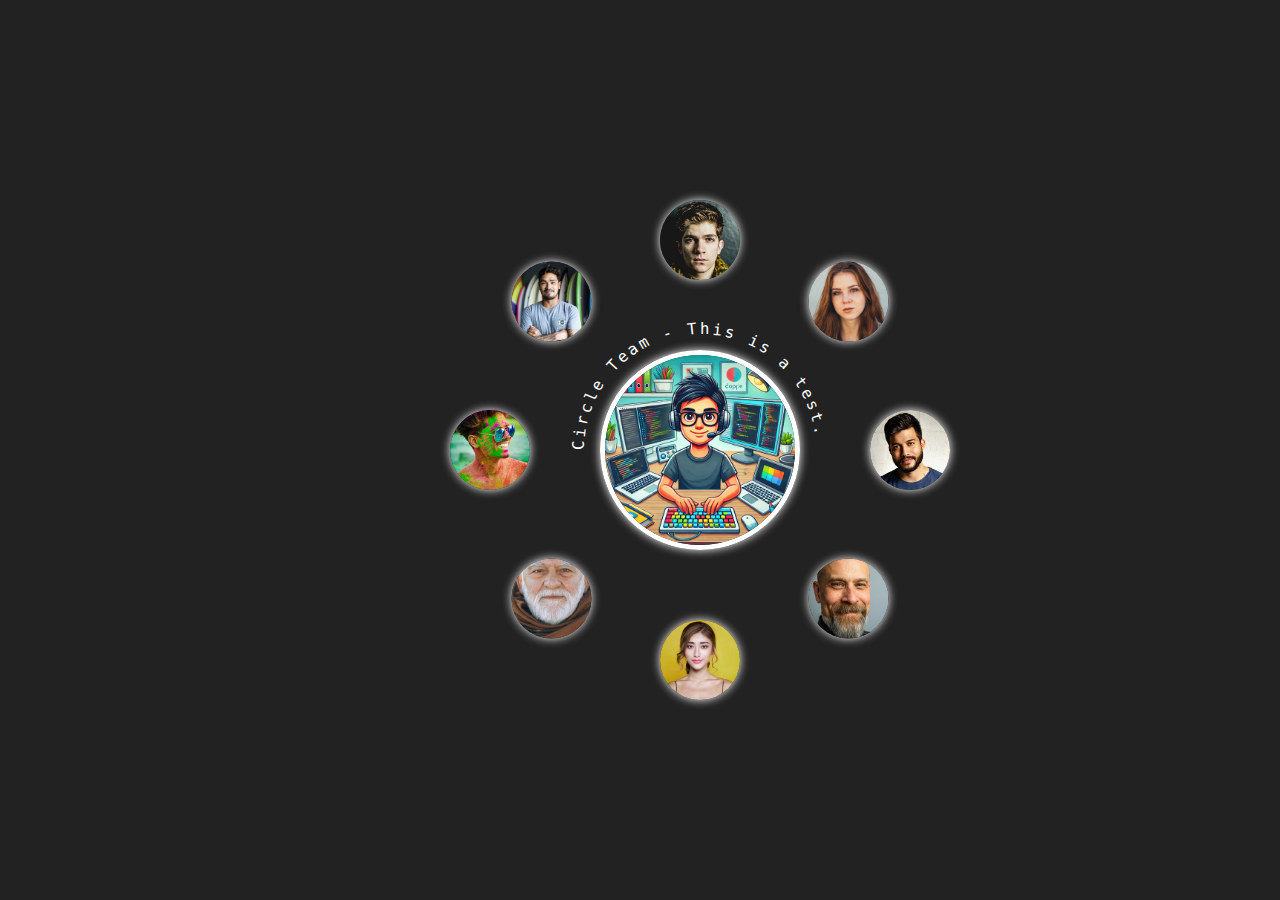
<file: 00-circle-team/index.html>
<!doctype html>
<html lang="en">
    <head>
        <meta charset="UTF-8" />
        <meta name="viewport" content="width=device-width, initial-scale=1.0" />
        <title>Circle Team</title>
        <link rel="stylesheet" href="./assets/css/style.css" />
    </head>
    <body>
        <div class="container">
            <div class="box">
                <div class="img">
                    <div class="imgBox" style="--i: 1">
                        <img
                            src="./assets/images/faces/prof1.jpg"
                            alt="Image Profile 1"
                        />
                    </div>
                    <div class="imgBox" style="--i: 2">
                        <img
                            src="./assets/images/faces/prof2.jpg"
                            alt="Image Profile 2"
                        />
                </div>
                <div class="imgBox" style="--i: 3">
                    <img
                        src="./assets/images/faces/prof3.jpg"
                        alt="Image Profile 3"
                    />
                </div>
                <div class="imgBox" style="--i: 4">
                    <img
                        src="./assets/images/faces/prof4.jpg"
                        alt="Image Profile 4"
                    />
                </div>
                <div class="imgBox" style="--i: 5">
                    <img
                        src="./assets/images/faces/prof5.jpg"
                        alt="Image Profile 5"
                    />
                </div>
                <div class="imgBox" style="--i: 6">
                    <img
                        src="./assets/images/faces/prof6.jpg"
                        alt="Image Profile 6"
                    />
                </div>
                <div class="imgBox" style="--i: 7">
                    <img
                        src="./assets/images/faces/prof7.jpg"
                        alt="Image Profile 7"
                    />
                </div>
                <div class="imgBox" style="--i: 8">
                    <img
                        src="./assets/images/faces/prof8.jpg"
                        alt="Image Profile 8"
                    />
                </div>
                <div class="centralBox">
                    <img
                        src="./assets/images/faces/me.webp"
                        class="img"
                        alt="Central Profile Image"
                    />
                </div>
                 <div class="arch-text">
                     <p>Circle Team - This is a test. </p>
                 </div>
            </div>
        </div>
        <script src="./assets/js/script.js"></script>
    </body>
</html>
</file>
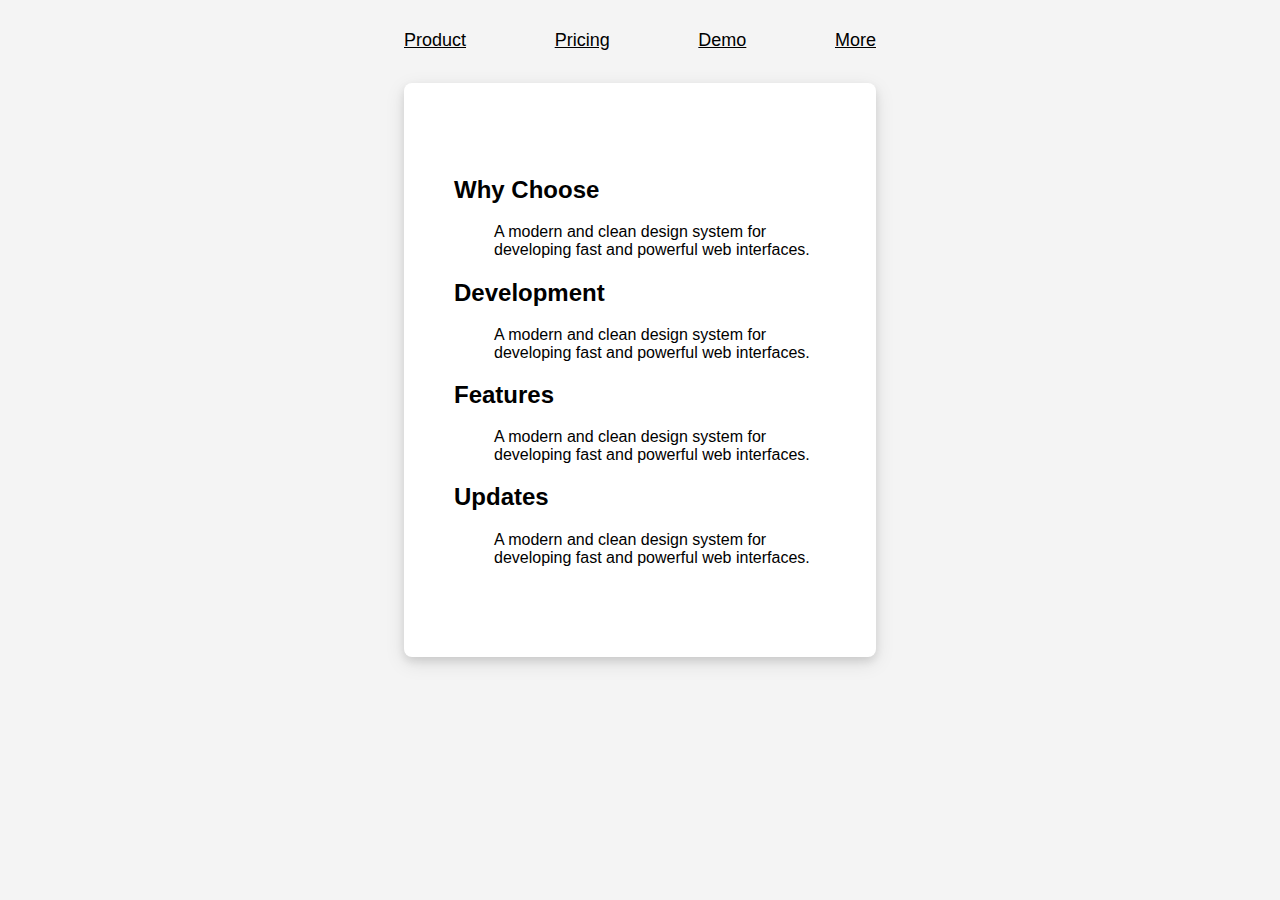
<file: 01-menu-2/index.html>
<!doctype html>
<html lang="en">
    <head>
        <meta charset="UTF-8" />
        <meta name="viewport" content="width=device-width, initial-scale=1.0" />
        <title>Menu 2</title>
        <link rel="stylesheet" href="./assets/css/style.css" />
        <link
            rel="stylesheet"
            href="https://cdnjs.cloudflare.com/ajax/libs/font-awesome/6.6.0/css/all.min.css"
            integrity="sha512-Kc323vGBEqzTmouAECnVceyQqyqdsSiqLQISBL29aUW4U/M7pSPA/gEUZQqv1cwx4OnYxTxve5UMg5GT6L4JJg=="
            crossorigin="anonymous"
            referrerpolicy="no-referrer"
        />
    </head>
    <body>
        <header>
            <nav>
                <ul>
                    <li class="dropdown-item" data-id="dropdown-1">
                        <a href="#">Product</a>
                        <span class="dropdown">
                            <i class="fa-solid fa-chevron-up"></i>
                        </span>
                    </li>
                    <li><a href="#">Pricing</a></li>
                    <li><a href="#">Demo</a></li>
                    <li class="dropdown-item active" data-id="dropdown-2">
                        <a href="#">More</a>
                        <span class="dropdown">
                            <i class="fa-solid fa-chevron-down"></i>
                        </span>
                    </li>
                </ul>
                <div class="container">
                    <div class="dropdown-content" id="dropdown-1" style="--open: none">
                        Hello
                    </div>
                    <div class="dropdown-content" id="dropdown-2" style="--open: initial">
                        <h2><i class="fa-solid fa-anchor"></i> Why Choose</h2>
                        <p>
                            A modern and clean design system for developing
                            fast and powerful web interfaces.
                        </p>
                        <h2><i class="fa-solid fa-code"></i> Development</h2>
                        <p>
                            A modern and clean design system for developing
                            fast and powerful web interfaces.
                        </p>
                        <h2><i class="fa-solid fa-anchor"></i> Features</h2>
                        <p>
                            A modern and clean design system for developing
                            fast and powerful web interfaces.
                        </p>
                        <h2><i class="fa-solid fa-gift"></i> Updates</h2>
                        <p>
                            A modern and clean design system for developing
                            fast and powerful web interfaces.
                        </p>
                    </div>
                </div>
            </nav>
        </header>

        <script src="./assets/js/script.js"></script>
    </body>
</html>
</file>
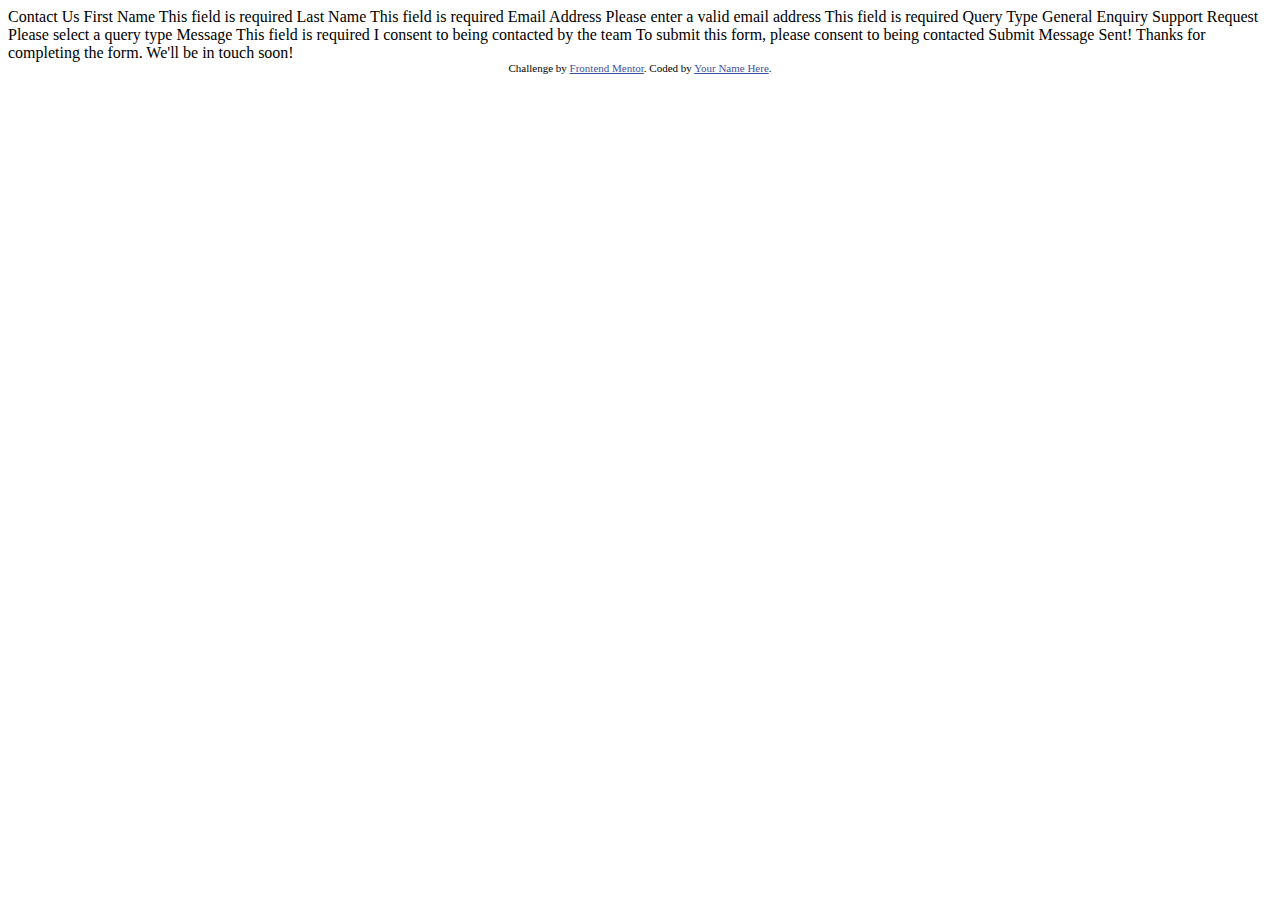
<file: 05-contact-form/index.html>
<!DOCTYPE html>
<html lang="en">
<head>
  <meta charset="UTF-8">
  <meta name="viewport" content="width=device-width, initial-scale=1.0"> <!-- displays site properly based on user's device -->

  <link rel="icon" type="image/png" sizes="32x32" href="./assets/images/favicon-32x32.png">
  
  <title>Frontend Mentor | Contact form</title>

  <!-- Feel free to remove these styles or customise in your own stylesheet 👍 -->
  <style>
    .attribution { font-size: 11px; text-align: center; }
    .attribution a { color: hsl(228, 45%, 44%); }
  </style>
</head>
<body>

  Contact Us

  First Name
  This field is required

  Last Name
  This field is required

  Email Address
  Please enter a valid email address
  This field is required

  Query Type
  General Enquiry
  Support Request
  Please select a query type

  Message
  This field is required

  I consent to being contacted by the team
  To submit this form, please consent to being contacted

  Submit

  Message Sent!
  Thanks for completing the form. We'll be in touch soon!
  
  <div class="attribution">
    Challenge by <a href="https://www.frontendmentor.io?ref=challenge">Frontend Mentor</a>. 
    Coded by <a href="#">Your Name Here</a>.
  </div>
</body>
</html>
</file>
<file: 00-circle-team/assets/css/style.css>
* {
    margin: 0;
    padding: 0;
    box-sizing: border-box;
    font-family: monospace;
}

body {
    display: flex;
    justify-content: center;
    align-items: center;
    min-height: 100vh;
    background: #222;
    overflow: hidden;
}

.box {
    position: relative;
    width: 300px;
    height: 300px;
}

.img {
    position: relative;
    left: -50%;
    width: 100%;
    height: 100%;
    display: flex;
    justify-content: center;
    align-items: center;
    cursor: pointer;
}

.img .imgBox {
    position: absolute;
    width: 80px;
    height: 80px;
    border-radius: 50%;
    box-shadow: 0 0 10px white;
    transform: rotate(
        calc(360deg / 8 * var(--i))
    ); /* 8 is the number of images */
    transform-origin: 250px; /* 200px is the distance from the center */
}

.img .imgBox img {
    position: absolute;
    top: 0;
    left: 0;
    width: 100%;
    height: 100%;
    object-fit: cover;
    border-radius: 50%;
    transform: rotate(calc(-360deg / 8 * var(--i))); /* Counter rotation */
}

.centralBox,
.centralBox img {
    position: absolute;
    position: absolute;
    width: 200px;
    height: 200px;
    border-radius: 50%;
}

.centralBox img {
    border: 5px solid white;
    box-shadow: 0 0 10px white;
    translate: 310px;
}

/* Arch Text */
.arch-text {
    width: 100%;
    height: 100%;
    position: absolute;
    color: white;
    translate: 210px 20px;
}

.arch-text span {
    position: absolute;
    left: 50%;
    font-size: 1.2em;
    transform-origin: 0 130px;
}
</file>
<file: 01-menu-2/assets/css/style.css>
* {
    margin: 0;
    padding: 0;
    box-sizing: border-box;
}

body {
    font-family: "Roboto", sans-serif;
    background-color: #f4f4f4;
}

header {
    padding: 20px 30%;
}

nav {
    padding: 10px 20px;
}

ul {
    font-size: 18px;
    display: flex;
    list-style: none;
    justify-content: space-between;
}

li {
    text-decoration: none;
    display: flex;
}

a {
    color: black;
    &:hover {
        color: #0066ff;
    }
}

.container {
    margin: 2rem 0;
    padding: 4rem 2.5rem;
    background-color: #fff;
    box-shadow:
        0 4px 8px rgba(0, 0, 0, 0.1),
        0 6px 20px rgba(0, 0, 0, 0.1); /* Stronger shadow effect */
    border-radius: 8px; /* Optional: for rounded corners */
    & * {
        padding: .7rem 0 .5rem 0;
    }
}

.dropdown-content {
    padding: 5rem;
    display: var(--open);
    i {
        color: #0066ff;
        padding: 0 10px 0 0;
    }

    p {
        margin-left: 50px;
    }
}
</file>
